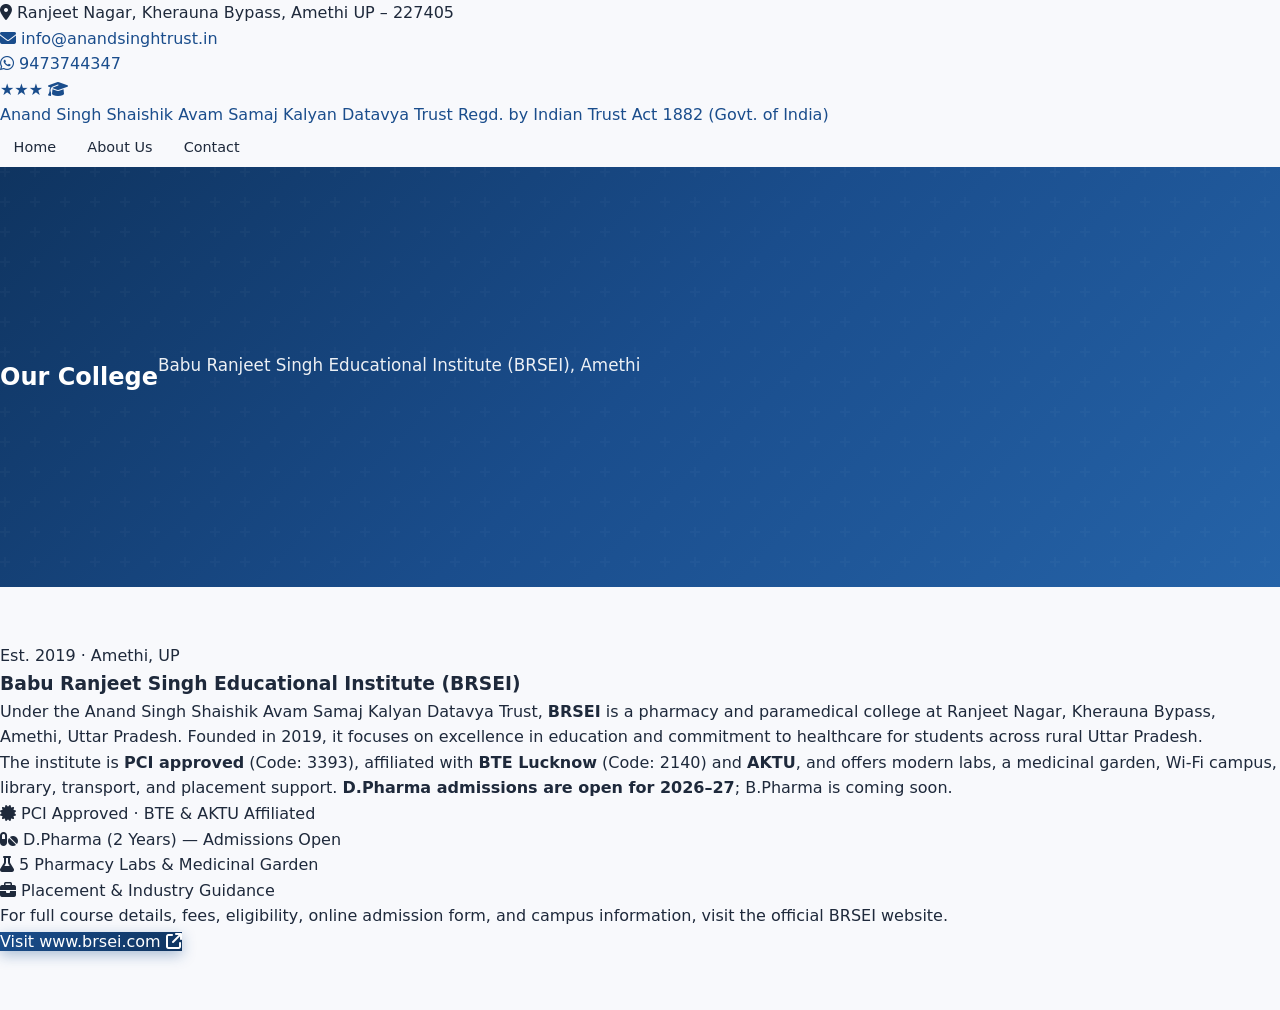
<file: college.html>
<!DOCTYPE html>
<html lang="en">
<head>
    <meta charset="UTF-8">
    <meta name="viewport" content="width=device-width, initial-scale=1.0">
    <title>Our College — BRSEI | Anand Singh Trust</title>
    <link rel="stylesheet" href="https://cdnjs.cloudflare.com/ajax/libs/font-awesome/6.5.1/css/all.min.css">
    <link rel="stylesheet" href="style.css">
</head>
<body>

<div class="top-bar">
    <div class="top-bar__left">
        <span class="top-bar__item">
            <i class="fa-solid fa-location-dot" aria-hidden="true"></i>
            <span>Ranjeet Nagar, Kherauna Bypass, Amethi UP – 227405</span>
        </span>
    </div>
    <div class="top-bar__center">
        <a href="mailto:info@anandsinghtrust.in" class="top-bar__item">
            <i class="fa-solid fa-envelope" aria-hidden="true"></i>
            <span>info@anandsinghtrust.in</span>
        </a>
    </div>
    <div class="top-bar__right">
        <a href="https://wa.me/919473744347" class="top-bar__btn top-bar__btn--whatsapp" target="_blank" rel="noopener noreferrer">
            <i class="fa-brands fa-whatsapp" aria-hidden="true"></i>
            <span>9473744347</span>
        </a>
    </div>
</div>

<header class="main-header">
    <div class="main-header__inner">
        <a href="index.html" class="brand">
            <div class="brand__emblem" aria-hidden="true">
                <span class="brand__stars">★★★</span>
                <span class="brand__ring">
                    <i class="fa-solid fa-graduation-cap"></i>
                </span>
            </div>
            <div class="brand__text">
                <span class="brand__name">Anand Singh Shaishik Avam Samaj Kalyan Datavya Trust</span>
                <span class="brand__reg">Regd. by Indian Trust Act 1882 (Govt. of India)</span>
            </div>
        </a>
        <button type="button" class="nav-toggle" aria-label="Open menu" aria-expanded="false" aria-controls="main-nav">
            <i class="fa-solid fa-bars"></i>
        </button>
        <nav class="main-nav" id="main-nav">
            <ul>
                <li><a href="index.html">Home</a></li>
                <li><a href="about.html">About Us</a></li>
                <li><a href="contact.html">Contact</a></li>
            </ul>
        </nav>
    </div>
</header>

<section class="hero hero--page">
    <h2>Our College</h2>
    <p>Babu Ranjeet Singh Educational Institute (BRSEI), Amethi</p>
</section>

<section class="content">
    <div class="content__inner">
        <article class="college-overview">
            <div class="college-overview__badge">Est. 2019 · Amethi, UP</div>
            <h3>Babu Ranjeet Singh Educational Institute (BRSEI)</h3>
            <p>
                Under the Anand Singh Shaishik Avam Samaj Kalyan Datavya Trust, <strong>BRSEI</strong> is a pharmacy and paramedical college at Ranjeet Nagar, Kherauna Bypass, Amethi, Uttar Pradesh. Founded in 2019, it focuses on excellence in education and commitment to healthcare for students across rural Uttar Pradesh.
            </p>
            <p>
                The institute is <strong>PCI approved</strong> (Code: 3393), affiliated with <strong>BTE Lucknow</strong> (Code: 2140) and <strong>AKTU</strong>, and offers modern labs, a medicinal garden, Wi‑Fi campus, library, transport, and placement support. <strong>D.Pharma admissions are open for 2026–27</strong>; B.Pharma is coming soon.
            </p>

            <ul class="college-highlights">
                <li><i class="fa-solid fa-certificate" aria-hidden="true"></i> PCI Approved · BTE &amp; AKTU Affiliated</li>
                <li><i class="fa-solid fa-pills" aria-hidden="true"></i> D.Pharma (2 Years) — Admissions Open</li>
                <li><i class="fa-solid fa-flask" aria-hidden="true"></i> 5 Pharmacy Labs &amp; Medicinal Garden</li>
                <li><i class="fa-solid fa-briefcase" aria-hidden="true"></i> Placement &amp; Industry Guidance</li>
            </ul>

            <p class="college-overview__note">
                For full course details, fees, eligibility, online admission form, and campus information, visit the official BRSEI website.
            </p>

            <a href="https://www.brsei.com/" class="btn-primary btn-primary--link" target="_blank" rel="noopener noreferrer">
                Visit www.brsei.com
                <i class="fa-solid fa-arrow-up-right-from-square" aria-hidden="true"></i>
            </a>
        </article>
    </div>
</section>

<script src="script.js"></script>
</body>
</html>
</file>
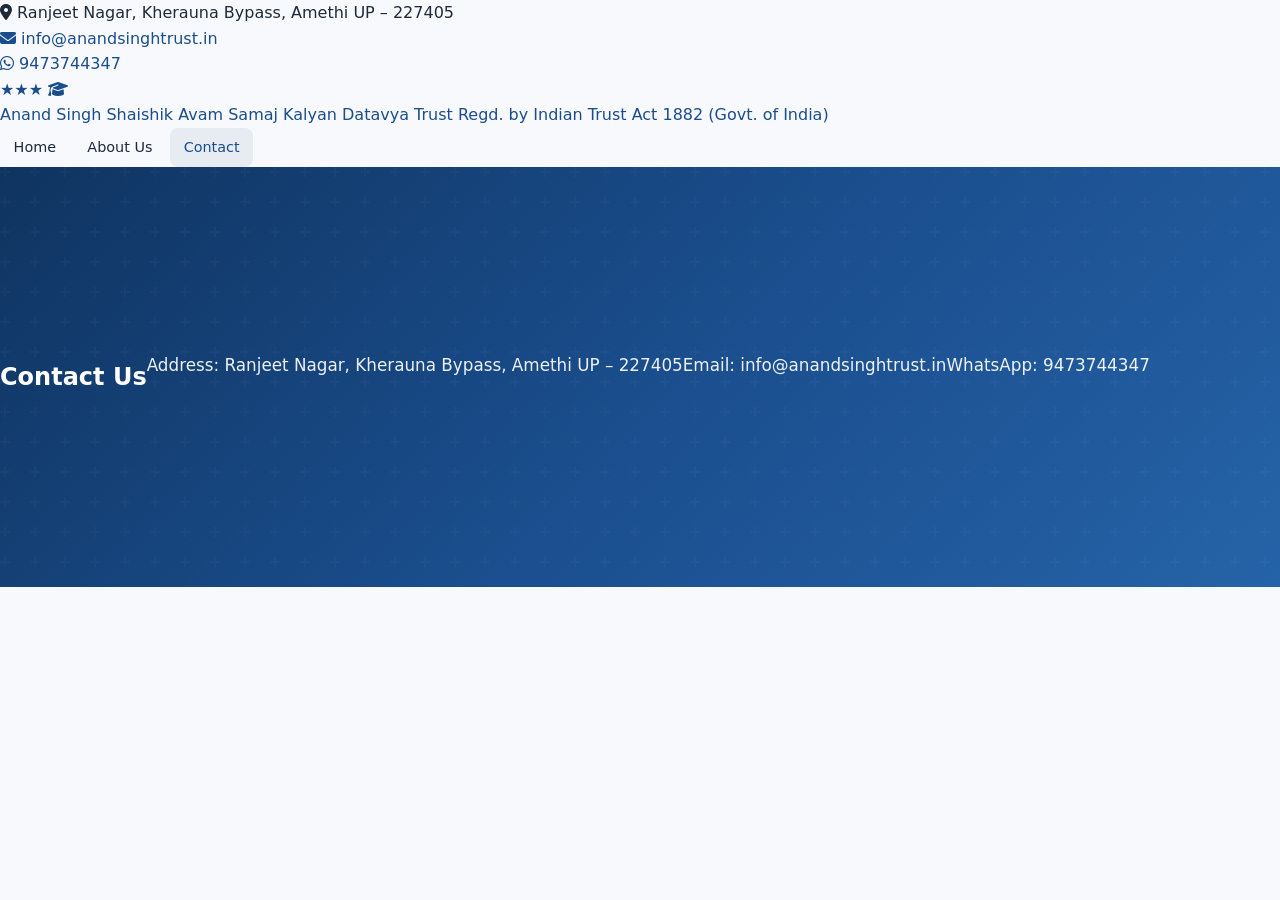
<file: contact.html>
<!DOCTYPE html>
<html lang="en">
<head>
    <meta charset="UTF-8">
    <meta name="viewport" content="width=device-width, initial-scale=1.0">
    <title>Contact</title>
    <link rel="stylesheet" href="https://cdnjs.cloudflare.com/ajax/libs/font-awesome/6.5.1/css/all.min.css">
    <link rel="stylesheet" href="style.css">
</head>
<body>

<div class="top-bar">
    <div class="top-bar__left">
        <span class="top-bar__item">
            <i class="fa-solid fa-location-dot" aria-hidden="true"></i>
            <span>Ranjeet Nagar, Kherauna Bypass, Amethi UP – 227405</span>
        </span>
    </div>
    <div class="top-bar__center">
        <a href="mailto:info@anandsinghtrust.in" class="top-bar__item">
            <i class="fa-solid fa-envelope" aria-hidden="true"></i>
            <span>info@anandsinghtrust.in</span>
        </a>
    </div>
    <div class="top-bar__right">
        <a href="https://wa.me/919473744347" class="top-bar__btn top-bar__btn--whatsapp" target="_blank" rel="noopener noreferrer">
            <i class="fa-brands fa-whatsapp" aria-hidden="true"></i>
            <span>9473744347</span>
        </a>
    </div>
</div>

<header class="main-header">
    <div class="main-header__inner">
        <a href="index.html" class="brand">
            <div class="brand__emblem" aria-hidden="true">
                <span class="brand__stars">★★★</span>
                <span class="brand__ring">
                    <i class="fa-solid fa-graduation-cap"></i>
                </span>
            </div>
            <div class="brand__text">
                <span class="brand__name">Anand Singh Shaishik Avam Samaj Kalyan Datavya Trust</span>
                <span class="brand__reg">Regd. by Indian Trust Act 1882 (Govt. of India)</span>
            </div>
        </a>
        <button type="button" class="nav-toggle" aria-label="Open menu" aria-expanded="false" aria-controls="main-nav">
            <i class="fa-solid fa-bars"></i>
        </button>
        <nav class="main-nav" id="main-nav">
            <ul>
                <li><a href="index.html">Home</a></li>
                <li><a href="about.html">About Us</a></li>
                <li><a href="contact.html" class="active">Contact</a></li>
            </ul>
        </nav>
    </div>
</header>

    <section class="hero hero--page">
        <h2>Contact Us</h2>
        <p>Address: Ranjeet Nagar, Kherauna Bypass, Amethi UP – 227405</p>
        <p>Email: info@anandsinghtrust.in</p>
        <p>WhatsApp: 9473744347</p>
    </section>

<script src="script.js"></script>
</body>
</html>
</file>
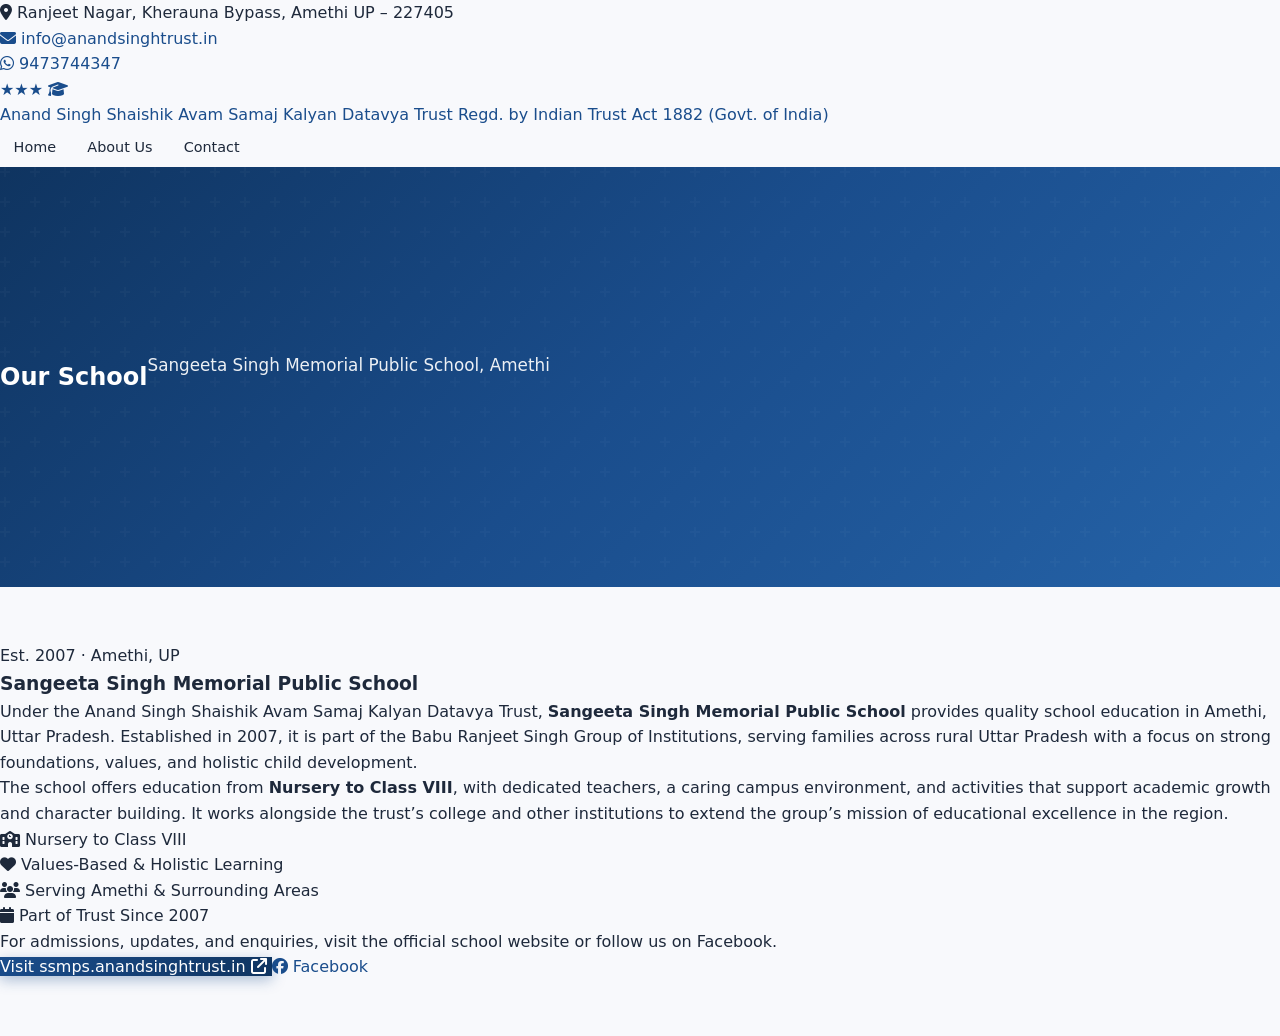
<file: school.html>
<!DOCTYPE html>
<html lang="en">
<head>
    <meta charset="UTF-8">
    <meta name="viewport" content="width=device-width, initial-scale=1.0">
    <title>Our School | Anand Singh Trust</title>
    <link rel="stylesheet" href="https://cdnjs.cloudflare.com/ajax/libs/font-awesome/6.5.1/css/all.min.css">
    <link rel="stylesheet" href="style.css">
</head>
<body>

<div class="top-bar">
    <div class="top-bar__left">
        <span class="top-bar__item">
            <i class="fa-solid fa-location-dot" aria-hidden="true"></i>
            <span>Ranjeet Nagar, Kherauna Bypass, Amethi UP – 227405</span>
        </span>
    </div>
    <div class="top-bar__center">
        <a href="mailto:info@anandsinghtrust.in" class="top-bar__item">
            <i class="fa-solid fa-envelope" aria-hidden="true"></i>
            <span>info@anandsinghtrust.in</span>
        </a>
    </div>
    <div class="top-bar__right">
        <a href="https://wa.me/919473744347" class="top-bar__btn top-bar__btn--whatsapp" target="_blank" rel="noopener noreferrer">
            <i class="fa-brands fa-whatsapp" aria-hidden="true"></i>
            <span>9473744347</span>
        </a>
    </div>
</div>

<header class="main-header">
    <div class="main-header__inner">
        <a href="index.html" class="brand">
            <div class="brand__emblem" aria-hidden="true">
                <span class="brand__stars">★★★</span>
                <span class="brand__ring">
                    <i class="fa-solid fa-graduation-cap"></i>
                </span>
            </div>
            <div class="brand__text">
                <span class="brand__name">Anand Singh Shaishik Avam Samaj Kalyan Datavya Trust</span>
                <span class="brand__reg">Regd. by Indian Trust Act 1882 (Govt. of India)</span>
            </div>
        </a>
        <button type="button" class="nav-toggle" aria-label="Open menu" aria-expanded="false" aria-controls="main-nav">
            <i class="fa-solid fa-bars"></i>
        </button>
        <nav class="main-nav" id="main-nav">
            <ul>
                <li><a href="index.html">Home</a></li>
                <li><a href="about.html">About Us</a></li>
                <li><a href="contact.html">Contact</a></li>
            </ul>
        </nav>
    </div>
</header>

<section class="hero hero--page">
    <h2>Our School</h2>
    <p>Sangeeta Singh Memorial Public School, Amethi</p>
</section>

<section class="content">
    <div class="content__inner">
        <article class="college-overview institution-overview--school">
            <div class="college-overview__badge">Est. 2007 · Amethi, UP</div>
            <h3>Sangeeta Singh Memorial Public School</h3>
            <p>
                Under the Anand Singh Shaishik Avam Samaj Kalyan Datavya Trust, <strong>Sangeeta Singh Memorial Public School</strong> provides quality school education in Amethi, Uttar Pradesh. Established in 2007, it is part of the Babu Ranjeet Singh Group of Institutions, serving families across rural Uttar Pradesh with a focus on strong foundations, values, and holistic child development.
            </p>
            <p>
                The school offers education from <strong>Nursery to Class VIII</strong>, with dedicated teachers, a caring campus environment, and activities that support academic growth and character building. It works alongside the trust’s college and other institutions to extend the group’s mission of educational excellence in the region.
            </p>

            <ul class="college-highlights">
                <li><i class="fa-solid fa-school" aria-hidden="true"></i> Nursery to Class VIII</li>
                <li><i class="fa-solid fa-heart" aria-hidden="true"></i> Values-Based &amp; Holistic Learning</li>
                <li><i class="fa-solid fa-users" aria-hidden="true"></i> Serving Amethi &amp; Surrounding Areas</li>
                <li><i class="fa-solid fa-calendar" aria-hidden="true"></i> Part of Trust Since 2007</li>
            </ul>

            <p class="college-overview__note">
                For admissions, updates, and enquiries, visit the official school website or follow us on Facebook.
            </p>

            <div class="institution-links">
                <a href="http://ssmps.anandsinghtrust.in/" class="btn-primary btn-primary--link" target="_blank" rel="noopener noreferrer">
                    Visit ssmps.anandsinghtrust.in
                    <i class="fa-solid fa-arrow-up-right-from-square" aria-hidden="true"></i>
                </a>
                <a href="https://www.facebook.com/p/Sangeeta-Singh-Memorial-Public-School-Amethi-100066679517255/" class="btn-secondary btn-secondary--facebook" target="_blank" rel="noopener noreferrer">
                    <i class="fa-brands fa-facebook" aria-hidden="true"></i>
                    Facebook
                </a>
            </div>
        </article>
    </div>
</section>

<script src="script.js"></script>
</body>
</html>
</file>
<file: style.css>
/* Sangeeta Singh Memorial Public School — Amethi */

:root {
  --primary: #1a4d8c;
  --primary-dark: #0f3460;
  --accent: #c9a227;
  --accent-light: #e8d48b;
  --bg: #f8f9fc;
  --surface: #ffffff;
  --text: #1e293b;
  --text-muted: #64748b;
  --border: #e2e8f0;
  --success: #15803d;
  --shadow: 0 4px 24px rgba(15, 52, 96, 0.08);
  --shadow-lg: 0 12px 40px rgba(15, 52, 96, 0.12);
  --radius: 12px;
  --radius-lg: 20px;
  --font: "Segoe UI", system-ui, -apple-system, sans-serif;
  --font-display: Georgia, "Times New Roman", serif;
  --header-h: 72px;
}

*,
*::before,
*::after {
  box-sizing: border-box;
  margin: 0;
  padding: 0;
}

html {
  scroll-behavior: smooth;
}

body {
  font-family: var(--font);
  color: var(--text);
  background: var(--bg);
  line-height: 1.6;
  min-height: 100vh;
  display: flex;
  flex-direction: column;
}

img {
  max-width: 100%;
  height: auto;
  display: block;
}

a {
  color: var(--primary);
  text-decoration: none;
  transition: color 0.2s;
}

a:hover {
  color: var(--primary-dark);
}

.container {
  width: min(1140px, 92%);
  margin-inline: auto;
}

/* Header */
.site-header {
  position: sticky;
  top: 0;
  z-index: 1000;
  background: var(--surface);
  border-bottom: 1px solid var(--border);
  box-shadow: var(--shadow);
}

.header-inner {
  display: flex;
  align-items: center;
  justify-content: space-between;
  height: var(--header-h);
  gap: 1rem;
}

.logo-link {
  display: flex;
  align-items: center;
  gap: 0.75rem;
  color: var(--text);
  text-decoration: none;
}

.logo-link:hover {
  color: var(--text);
}

.logo-icon,
.logo-link img {
  height: 64px;
  width: auto;
  max-width: 150px;
  flex-shrink: 0;
  object-fit: contain;
}

.logo-text {
  display: flex;
  flex-direction: column;
  line-height: 1.25;
}

.logo-text strong {
  font-size: 0.95rem;
  color: var(--primary-dark);
}

.logo-text span {
  font-size: 0.7rem;
  color: var(--text-muted);
}

.nav-toggle {
  display: none;
  background: none;
  border: none;
  cursor: pointer;
  padding: 0.5rem;
}

.nav-toggle span {
  display: block;
  width: 24px;
  height: 2px;
  background: var(--primary-dark);
  margin: 5px 0;
  transition: 0.3s;
}

.main-nav ul {
  display: flex;
  list-style: none;
  gap: 0.25rem;
}

.main-nav a {
  display: block;
  padding: 0.5rem 0.85rem;
  border-radius: 8px;
  font-size: 0.9rem;
  font-weight: 500;
  color: var(--text);
}

.main-nav a:hover,
.main-nav a.active {
  background: rgba(26, 77, 140, 0.08);
  color: var(--primary);
}

.btn {
  display: inline-flex;
  align-items: center;
  justify-content: center;
  gap: 0.5rem;
  padding: 0.65rem 1.35rem;
  border-radius: 8px;
  font-weight: 600;
  font-size: 0.9rem;
  border: none;
  cursor: pointer;
  transition: transform 0.15s, box-shadow 0.2s, background 0.2s;
  text-decoration: none;
}

.btn:hover {
  transform: translateY(-1px);
}

.btn-primary {
  background: linear-gradient(135deg, var(--primary), var(--primary-dark));
  color: #fff;
  box-shadow: 0 4px 14px rgba(26, 77, 140, 0.35);
}

.btn-primary:hover {
  color: #fff;
  box-shadow: 0 6px 20px rgba(26, 77, 140, 0.45);
}

.btn-outline {
  background: transparent;
  color: #fff;
  border: 2px solid rgba(255, 255, 255, 0.85);
}

.btn-outline:hover {
  background: rgba(255, 255, 255, 0.15);
  color: #fff;
}

.btn-accent {
  background: var(--accent);
  color: var(--primary-dark);
}

.btn-accent:hover {
  background: var(--accent-light);
  color: var(--primary-dark);
}

/* Hero */
.hero {
  position: relative;
  min-height: 420px;
  display: flex;
  align-items: center;
  background: linear-gradient(135deg, var(--primary-dark) 0%, var(--primary) 50%, #2563a8 100%);
  color: #fff;
  overflow: hidden;
}

.hero::before {
  content: "";
  position: absolute;
  inset: 0;
  background: url("data:image/svg+xml,%3Csvg width='60' height='60' viewBox='0 0 60 60' xmlns='http://www.w3.org/2000/svg'%3E%3Cg fill='none' fill-rule='evenodd'%3E%3Cg fill='%23ffffff' fill-opacity='0.04'%3E%3Cpath d='M36 34v-4h-2v4h-4v2h4v4h2v-4h4v-2h-4zm0-30V0h-2v4h-4v2h4v4h2V6h4V4h-4zM6 34v-4H4v4H0v2h4v4h2v-4h4v-2H6zM6 4V0H4v4H0v2h4v4h2V6h4V4H6z'/%3E%3C/g%3E%3C/g%3E%3C/svg%3E");
  opacity: 0.6;
}

.hero .container {
  position: relative;
  z-index: 1;
  padding: 3.5rem 0;
}

.hero-logo {
  display: block;
  height: clamp(110px, 20vw, 180px);
  width: auto;
  margin-bottom: 1rem;
  filter: drop-shadow(0 8px 20px rgba(0, 0, 0, 0.35));
}

.about-logo-wrap {
  display: flex;
  align-items: center;
  justify-content: center;
  padding: 2rem 1.5rem;
  background: linear-gradient(160deg, #f8fafc 0%, #e8ecf4 100%);
  border-radius: var(--radius-lg);
  box-shadow: var(--shadow-lg);
  border: 1px solid var(--border);
}

.about-logo-wrap img {
  max-height: min(320px, 50vh);
  width: auto;
  max-width: 100%;
  object-fit: contain;
}

.hero-badge {
  display: inline-block;
  background: rgba(201, 162, 39, 0.25);
  border: 1px solid var(--accent);
  color: var(--accent-light);
  padding: 0.35rem 0.85rem;
  border-radius: 999px;
  font-size: 0.8rem;
  font-weight: 600;
  margin-bottom: 1rem;
}

.hero h1 {
  font-family: var(--font-display);
  font-size: clamp(1.75rem, 4vw, 2.75rem);
  line-height: 1.2;
  margin-bottom: 0.75rem;
  max-width: 720px;
}

.hero p {
  font-size: 1.05rem;
  opacity: 0.92;
  max-width: 560px;
  margin-bottom: 1.5rem;
}

.hero-actions {
  display: flex;
  flex-wrap: wrap;
  gap: 0.75rem;
}

.hero-hindi {
  font-size: 1.1rem;
  margin-top: 0.5rem;
  opacity: 0.9;
  font-style: italic;
}

/* Page header (inner pages) */
.page-hero {
  background: linear-gradient(135deg, var(--primary-dark), var(--primary));
  color: #fff;
  padding: 2.5rem 0;
  text-align: center;
}

.page-hero h1 {
  font-family: var(--font-display);
  font-size: clamp(1.5rem, 3vw, 2.25rem);
}

.page-hero p {
  opacity: 0.9;
  margin-top: 0.5rem;
}

.breadcrumb {
  font-size: 0.85rem;
  opacity: 0.8;
  margin-bottom: 0.5rem;
}

.breadcrumb a {
  color: var(--accent-light);
}

/* Sections */
section {
  padding: 3.5rem 0;
}

.section-header {
  text-align: center;
  margin-bottom: 2.5rem;
}

.section-header h2 {
  font-family: var(--font-display);
  font-size: clamp(1.5rem, 2.5vw, 2rem);
  color: var(--primary-dark);
  margin-bottom: 0.5rem;
}

.section-header p {
  color: var(--text-muted);
  max-width: 560px;
  margin-inline: auto;
}

.section-label {
  display: inline-block;
  color: var(--accent);
  font-weight: 700;
  font-size: 0.75rem;
  letter-spacing: 0.1em;
  text-transform: uppercase;
  margin-bottom: 0.35rem;
}

/* Cards grid */
.card-grid {
  display: grid;
  grid-template-columns: repeat(auto-fit, minmax(260px, 1fr));
  gap: 1.5rem;
}

.card {
  background: var(--surface);
  border-radius: var(--radius);
  padding: 1.5rem;
  box-shadow: var(--shadow);
  border: 1px solid var(--border);
  transition: transform 0.2s, box-shadow 0.2s;
}

.card:hover {
  transform: translateY(-4px);
  box-shadow: var(--shadow-lg);
}

.card-icon {
  width: 52px;
  height: 52px;
  border-radius: 12px;
  background: rgba(26, 77, 140, 0.1);
  display: flex;
  align-items: center;
  justify-content: center;
  font-size: 1.5rem;
  margin-bottom: 1rem;
}

.card h3 {
  font-size: 1.1rem;
  color: var(--primary-dark);
  margin-bottom: 0.5rem;
}

.card p {
  color: var(--text-muted);
  font-size: 0.95rem;
}

/* Two column layout */
.split-section {
  display: grid;
  grid-template-columns: 1fr 1fr;
  gap: 2.5rem;
  align-items: center;
}

.split-section img,
.placeholder-img {
  border-radius: var(--radius-lg);
  box-shadow: var(--shadow-lg);
  aspect-ratio: 4/3;
  object-fit: cover;
  width: 100%;
}

.split-section img.campus-photo {
  aspect-ratio: 16 / 10;
  object-position: center top;
}

.campus-feature {
  margin-bottom: 2.5rem;
  border-radius: var(--radius-lg);
  overflow: hidden;
  box-shadow: var(--shadow-lg);
  background: var(--surface);
}

.campus-feature img.campus-photo {
  width: 100%;
  aspect-ratio: 21 / 9;
  max-height: 520px;
  object-fit: cover;
  object-position: center;
  border-radius: 0;
  box-shadow: none;
}

.campus-caption {
  text-align: center;
  padding: 0.75rem 1rem;
  font-size: 0.9rem;
  color: var(--text-muted);
  background: var(--surface);
  border-top: 1px solid var(--border);
}

.placeholder-img {
  background: linear-gradient(145deg, #dbeafe, #93c5fd);
  display: flex;
  align-items: center;
  justify-content: center;
  color: var(--primary);
  font-weight: 600;
  font-size: 0.9rem;
  text-align: center;
  padding: 1rem;
}

.content-block h2 {
  font-family: var(--font-display);
  color: var(--primary-dark);
  margin-bottom: 1rem;
  font-size: 1.75rem;
}

.content-block p {
  color: var(--text-muted);
  margin-bottom: 1rem;
}

.content-block ul {
  margin-left: 1.25rem;
  color: var(--text-muted);
}

.content-block li {
  margin-bottom: 0.4rem;
}

/* Gallery */
.gallery-grid {
  display: grid;
  grid-template-columns: repeat(auto-fill, minmax(220px, 1fr));
  gap: 1rem;
}

.gallery-item {
  position: relative;
  border-radius: var(--radius);
  overflow: hidden;
  aspect-ratio: 4/3;
  cursor: pointer;
  border: none;
  padding: 0;
  background: linear-gradient(145deg, #e0e7ff, #c7d2fe);
  width: 100%;
}

.gallery-item img {
  width: 100%;
  height: 100%;
  object-fit: cover;
  transition: transform 0.3s;
}

.gallery-item:hover img {
  transform: scale(1.05);
}

.gallery-placeholder {
  width: 100%;
  height: 100%;
  display: flex;
  flex-direction: column;
  align-items: center;
  justify-content: center;
  color: var(--primary);
  font-size: 0.85rem;
  gap: 0.25rem;
}

.gallery-placeholder span:first-child {
  font-size: 2rem;
}

/* Lightbox */
.lightbox {
  position: fixed;
  inset: 0;
  background: rgba(0, 0, 0, 0.9);
  z-index: 2000;
  display: none;
  align-items: center;
  justify-content: center;
  padding: 1rem;
}

.lightbox.open {
  display: flex;
}

.lightbox img {
  max-height: 90vh;
  max-width: 90vw;
  border-radius: 8px;
}

.lightbox-close {
  position: absolute;
  top: 1rem;
  right: 1rem;
  background: #fff;
  border: none;
  width: 40px;
  height: 40px;
  border-radius: 50%;
  font-size: 1.25rem;
  cursor: pointer;
}

/* Forms */
.form-group {
  margin-bottom: 1.25rem;
}

.form-group label {
  display: block;
  font-weight: 600;
  font-size: 0.9rem;
  margin-bottom: 0.35rem;
  color: var(--primary-dark);
}

.form-group input,
.form-group select,
.form-group textarea {
  width: 100%;
  padding: 0.7rem 0.9rem;
  border: 1px solid var(--border);
  border-radius: 8px;
  font-family: inherit;
  font-size: 0.95rem;
  transition: border-color 0.2s, box-shadow 0.2s;
}

.form-group input:focus,
.form-group select:focus,
.form-group textarea:focus {
  outline: none;
  border-color: var(--primary);
  box-shadow: 0 0 0 3px rgba(26, 77, 140, 0.15);
}

.form-row {
  display: grid;
  grid-template-columns: 1fr 1fr;
  gap: 1rem;
}

.form-note {
  font-size: 0.85rem;
  color: var(--text-muted);
  margin-top: 0.5rem;
}

.form-success {
  display: none;
  background: #dcfce7;
  color: var(--success);
  padding: 1rem;
  border-radius: 8px;
  margin-top: 1rem;
}

/* Contact */
.contact-grid {
  display: grid;
  grid-template-columns: 1fr 1fr;
  gap: 2rem;
}

.contact-info-card {
  background: var(--surface);
  padding: 1.5rem;
  border-radius: var(--radius);
  box-shadow: var(--shadow);
  margin-bottom: 1rem;
}

.contact-info-card h3 {
  color: var(--primary-dark);
  font-size: 1rem;
  margin-bottom: 0.75rem;
}

.contact-item {
  display: flex;
  gap: 0.75rem;
  margin-bottom: 0.85rem;
  font-size: 0.95rem;
}

.contact-item .icon {
  width: 36px;
  height: 36px;
  background: rgba(26, 77, 140, 0.1);
  border-radius: 8px;
  display: flex;
  align-items: center;
  justify-content: center;
  flex-shrink: 0;
}

.map-wrap {
  border-radius: var(--radius);
  overflow: hidden;
  box-shadow: var(--shadow);
  min-height: 280px;
}

.map-wrap iframe {
  width: 100%;
  height: 280px;
  border: 0;
}

/* Admission steps */
.steps {
  display: grid;
  gap: 1rem;
  counter-reset: step;
}

.step-item {
  display: flex;
  gap: 1.25rem;
  background: var(--surface);
  padding: 1.25rem 1.5rem;
  border-radius: var(--radius);
  box-shadow: var(--shadow);
  border-left: 4px solid var(--accent);
}

.step-num {
  width: 40px;
  height: 40px;
  background: var(--primary);
  color: #fff;
  border-radius: 50%;
  display: flex;
  align-items: center;
  justify-content: center;
  font-weight: 700;
  flex-shrink: 0;
}

/* Table */
.info-table {
  width: 100%;
  border-collapse: collapse;
  background: var(--surface);
  border-radius: var(--radius);
  overflow: hidden;
  box-shadow: var(--shadow);
}

.info-table th,
.info-table td {
  padding: 0.85rem 1rem;
  text-align: left;
  border-bottom: 1px solid var(--border);
}

.info-table th {
  background: var(--primary-dark);
  color: #fff;
  font-weight: 600;
}

.info-table tr:last-child td {
  border-bottom: none;
}

/* Footer */
.site-footer {
  background: var(--primary-dark);
  color: rgba(255, 255, 255, 0.85);
  margin-top: auto;
  padding: 3rem 0 1.5rem;
}

.footer-grid {
  display: grid;
  grid-template-columns: 2fr 1fr 1fr;
  gap: 2rem;
  margin-bottom: 2rem;
}

.footer-grid h4 {
  color: var(--accent-light);
  margin-bottom: 1rem;
  font-size: 1rem;
}

.footer-grid ul {
  list-style: none;
}

.footer-grid li {
  margin-bottom: 0.4rem;
}

.footer-grid a {
  color: rgba(255, 255, 255, 0.8);
  font-size: 0.9rem;
}

.footer-grid a:hover {
  color: #fff;
}

.social-links {
  display: flex;
  gap: 0.75rem;
  margin-top: 1rem;
}

.social-links a {
  width: 40px;
  height: 40px;
  background: rgba(255, 255, 255, 0.1);
  border-radius: 8px;
  display: flex;
  align-items: center;
  justify-content: center;
  color: #fff;
  font-weight: 700;
  font-size: 0.75rem;
}

.social-links a:hover {
  background: var(--accent);
  color: var(--primary-dark);
}

.footer-bottom {
  border-top: 1px solid rgba(255, 255, 255, 0.15);
  padding-top: 1.5rem;
  text-align: center;
  font-size: 0.85rem;
  opacity: 0.75;
}

/* CTA band */
.cta-band {
  background: linear-gradient(90deg, var(--accent), var(--accent-light));
  padding: 2rem;
  border-radius: var(--radius-lg);
  text-align: center;
  color: var(--primary-dark);
}

.cta-band h2 {
  font-family: var(--font-display);
  margin-bottom: 0.5rem;
}

.cta-band p {
  margin-bottom: 1rem;
}

/* Utilities */
.bg-white {
  background: var(--surface);
}

.text-center {
  text-align: center;
}

.mt-2 {
  margin-top: 2rem;
}

/* Responsive */
@media (max-width: 900px) {
  .split-section,
  .contact-grid,
  .footer-grid {
    grid-template-columns: 1fr;
  }

  .form-row {
    grid-template-columns: 1fr;
  }
}

@media (max-width: 768px) {
  .nav-toggle {
    display: block;
  }

  .main-nav {
    position: fixed;
    top: var(--header-h);
    left: 0;
    right: 0;
    background: var(--surface);
    border-bottom: 1px solid var(--border);
    padding: 1rem;
    transform: translateY(-120%);
    opacity: 0;
    pointer-events: none;
    transition: 0.3s;
    box-shadow: var(--shadow-lg);
  }

  .main-nav.open {
    transform: translateY(0);
    opacity: 1;
    pointer-events: auto;
  }

  .main-nav ul {
    flex-direction: column;
  }

  .main-nav a {
    padding: 0.75rem;
  }
}
</file>
